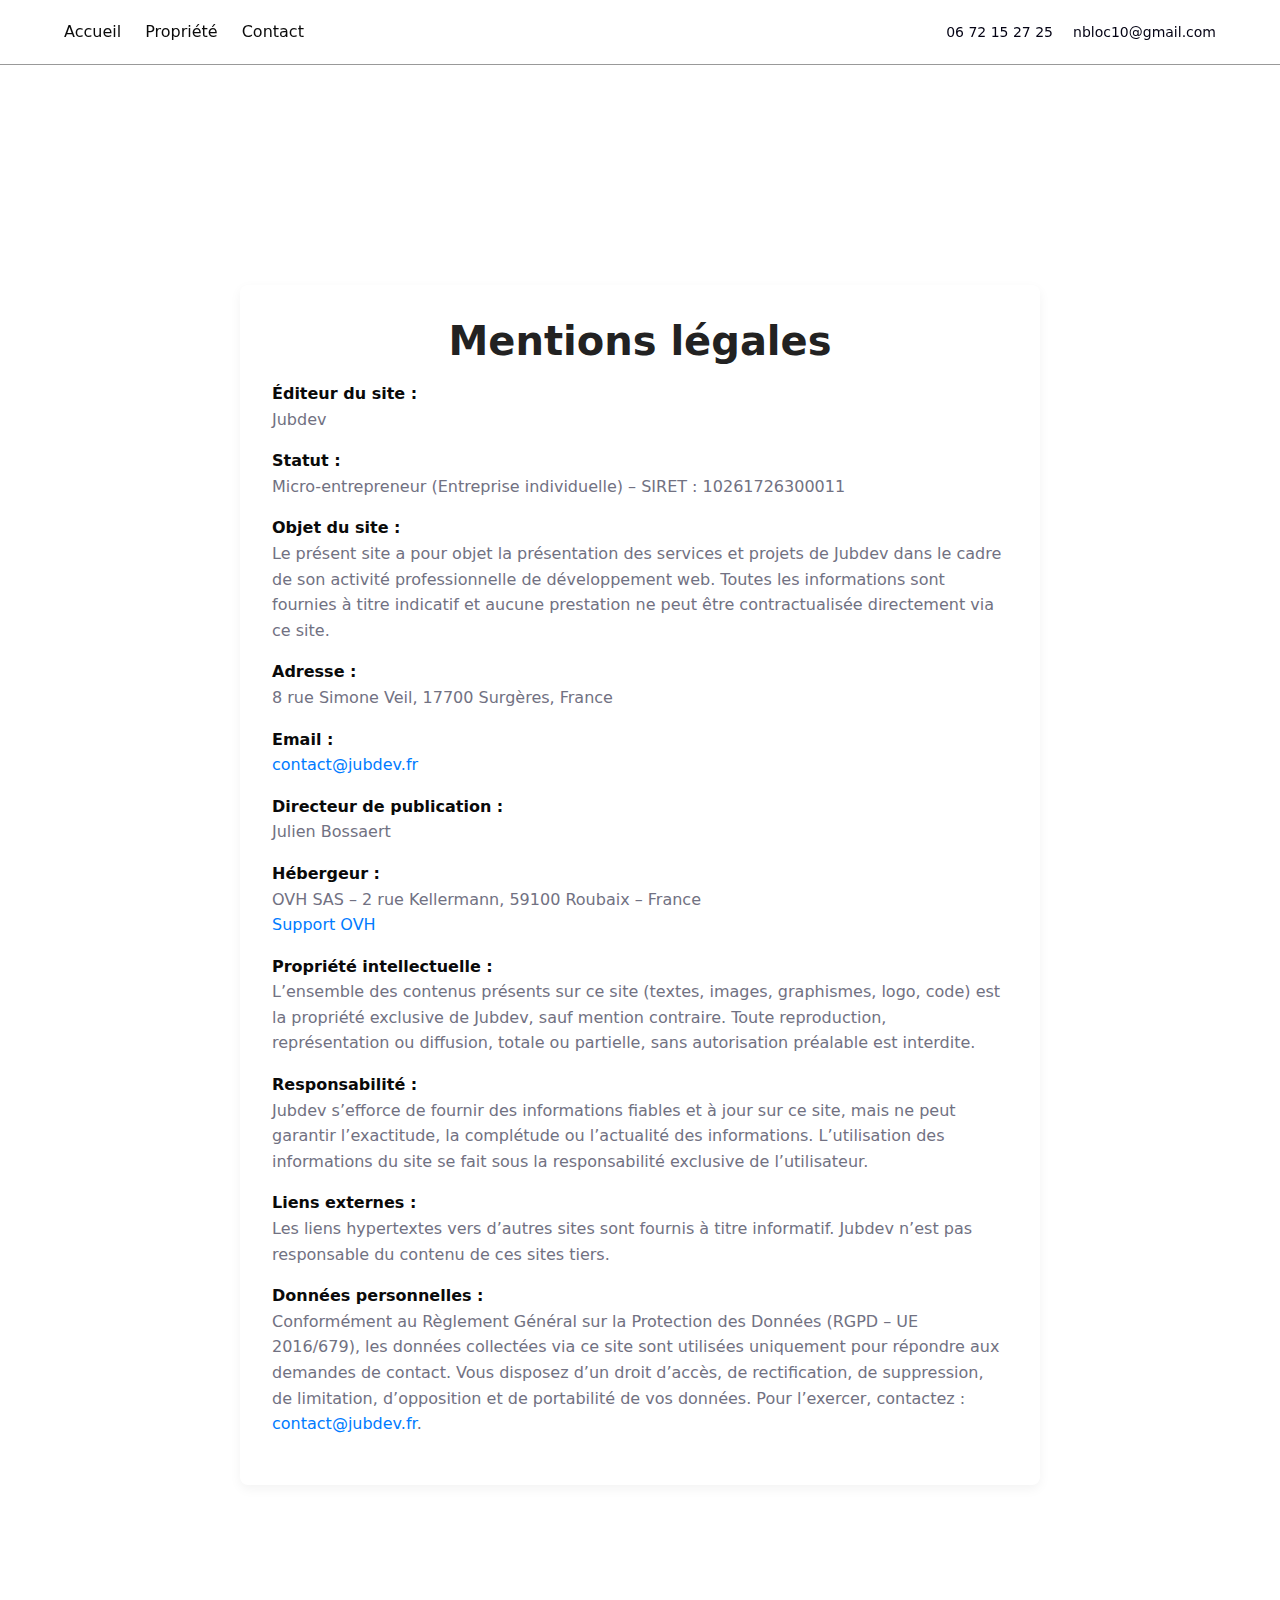
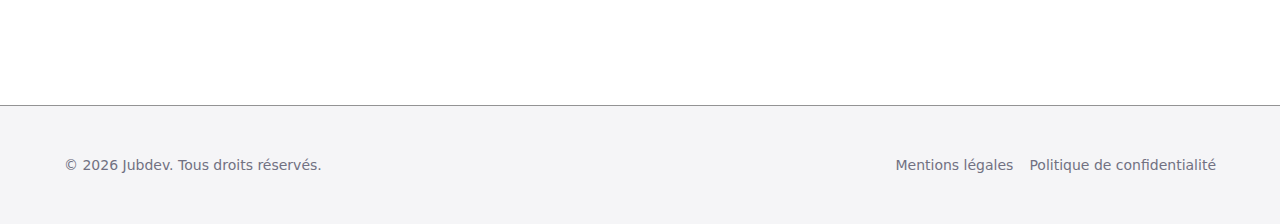
<file: mentionslegales.html>
<!DOCTYPE html>
<html lang="fr">
<head>
  <meta charset="UTF-8">
  <meta name="viewport" content="width=device-width, initial-scale=1.0">
  <title>Mentions légales</title>
  <link rel="stylesheet" href="style-legal.css">
    <link rel="stylesheet" href="style.css">
      <link rel="icon" type="image/png" href="/nbloc10.png" />
</head>
<body>
  <header class="header">
        <div class="container header-content">
            
            <nav class="nav">
                <a href="index.html#heroCarousel" class="nav-link">Accueil</a>
                <a href="index.html#propertyDetails" class="nav-link">Propriété</a>
                <a href="index.html#contact" class="nav-link">Contact</a>
            </nav>

            <div class="header-contact">
                <div class="contact-info">
                    <div class="contact-item">
                        <i data-lucide="phone"></i>
                        <span>06 72 15 27 25</span>
                    </div>
                    <div class="contact-item">
                        <i data-lucide="mail"></i>
                        <span>nbloc10@gmail.com</span>
                    </div>
                </div>
                <button class="btn btn-primary mobile-only" onclick="scrollToAccueil()">Accueil</button>
                <button class="btn btn-primary mobile-only" onclick="scrollToContact()">Nous contacter</button>
            </div>
        </div>
    </header>
<main class="legal">
    <h1>Mentions légales</h1>

    <strong>Éditeur du site :</strong>
    <p>Jubdev</p>

    <strong>Statut :</strong>
    <p>Micro-entrepreneur (Entreprise individuelle) – SIRET : 10261726300011</p>

    <strong>Objet du site :</strong>
    <p>
        Le présent site a pour objet la présentation des services et projets de Jubdev
        dans le cadre de son activité professionnelle de développement web.
        Toutes les informations sont fournies à titre indicatif et aucune prestation
        ne peut être contractualisée directement via ce site.
    </p>

    <strong>Adresse :</strong>
    <p>8 rue Simone Veil, 17700 Surgères, France</p>

    <strong>Email :</strong>
    <p><a href="mailto:contact@jubdev.fr">contact@jubdev.fr</a></p>

    <strong>Directeur de publication :</strong>
    <p>Julien Bossaert</p>

    <strong>Hébergeur :</strong>
    <p>
        OVH SAS – 2 rue Kellermann, 59100 Roubaix – France<br>
        <a href="https://www.ovhcloud.com/fr/support/" target="_blank">Support OVH</a>
    </p>

    <strong>Propriété intellectuelle :</strong>
    <p>
        L’ensemble des contenus présents sur ce site (textes, images, graphismes, logo, code)
        est la propriété exclusive de Jubdev, sauf mention contraire.
        Toute reproduction, représentation ou diffusion, totale ou partielle, sans autorisation préalable est interdite.
    </p>

    <strong>Responsabilité :</strong>
    <p>
        Jubdev s’efforce de fournir des informations fiables et à jour sur ce site,
        mais ne peut garantir l’exactitude, la complétude ou l’actualité des informations.
        L’utilisation des informations du site se fait sous la responsabilité exclusive de l’utilisateur.
    </p>

    <strong>Liens externes :</strong>
    <p>
        Les liens hypertextes vers d’autres sites sont fournis à titre informatif.
        Jubdev n’est pas responsable du contenu de ces sites tiers.
    </p>

    <strong>Données personnelles :</strong>
    <p>
        Conformément au Règlement Général sur la Protection des Données (RGPD – UE 2016/679),
        les données collectées via ce site sont utilisées uniquement pour répondre aux demandes de contact.
        Vous disposez d’un droit d’accès, de rectification, de suppression, de limitation, d’opposition et de portabilité
        de vos données. Pour l’exercer, contactez : <a href="mailto:contact@jubdev.fr">contact@jubdev.fr</a>.
    </p>
</main>
      <footer class="footer">
        <div class="container">

            <div class="footer-bottom">
                <span>&copy; 2026 Jubdev. Tous droits réservés.</span>
                <div class="footer-links">
                    <a href="../mentionslegales">Mentions légales</a>
                    <a href="../politiquedeconfidentialite">Politique de confidentialité</a>
                </div>
            </div>
        </div>
    </footer>
    <script>
function scrollToContact() {
    window.location.href = "index.html#contact";
}
function scrollToAccueil() {
    window.location.href = "index.html#contact";
}
</script>
</body>
</html>
</file>
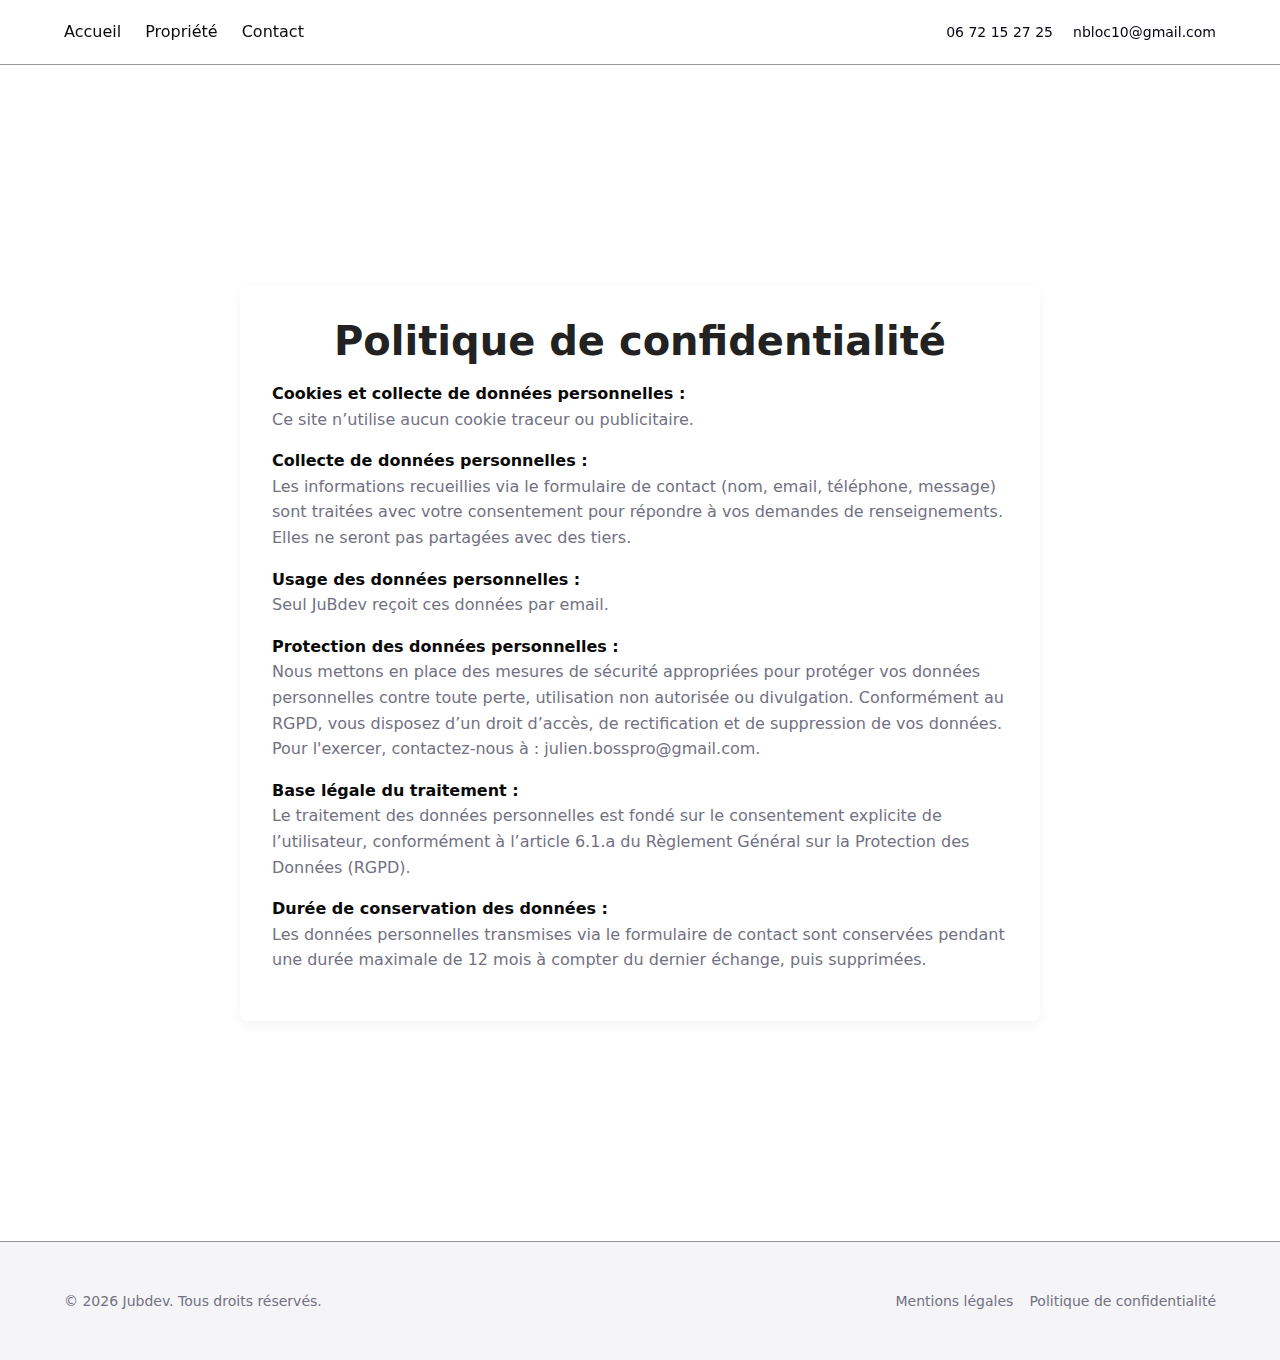
<file: politiquedeconfidentialite.html>
<!DOCTYPE html>
<html lang="fr">
<head>
  <meta charset="UTF-8">
  <meta name="viewport" content="width=device-width, initial-scale=1.0">
  <title>Politique de confidentialité</title>
  <link rel="stylesheet" href="style-legal.css">
  <link rel="stylesheet" href="style.css">
    <link rel="icon" type="image/png" href="/nbloc10.png" />
</head>
<body>
  <header class="header">
        <div class="container header-content">
            
            <nav class="nav">
                <a href="index.html#heroCarousel" class="nav-link">Accueil</a>
                <a href="index.html#propertyDetails" class="nav-link">Propriété</a>
                <a href="index.html#contact" class="nav-link">Contact</a>
            </nav>

            <div class="header-contact">
                <div class="contact-info">
                    <div class="contact-item">
                        <i data-lucide="phone"></i>
                        <span>06 72 15 27 25</span>
                    </div>
                    <div class="contact-item">
                        <i data-lucide="mail"></i>
                        <span>nbloc10@gmail.com</span>
                    </div>
                </div>
                <button class="btn btn-primary mobile-only" onclick="scrollToAccueil()">Accueil</button>
                <button class="btn btn-primary mobile-only" onclick="scrollToContact()">Nous contacter</button>
            </div>
        </div>
    </header>
  <main class="legal">
    <h1>Politique de confidentialité</h1>
    <strong>Cookies et collecte de données personnelles :</strong> <p>Ce site n’utilise aucun cookie traceur ou publicitaire.</p>
    <strong>Collecte de données personnelles :</strong> <p>Les informations recueillies via le formulaire de contact (nom, email, téléphone, message) sont traitées avec votre consentement pour répondre à vos demandes de renseignements. Elles ne seront pas partagées avec des tiers.</p>
    <strong>Usage des données personnelles :</strong> <p> Seul JuBdev reçoit ces données par email. </p>
    <strong>Protection des données personnelles :</strong> <p>Nous mettons en place des mesures de sécurité appropriées pour protéger vos données personnelles contre toute perte, utilisation non autorisée ou divulgation. Conformément au RGPD, vous disposez d’un droit d’accès, de rectification et de suppression de vos données. Pour l'exercer, contactez-nous à : julien.bosspro@gmail.com.</p>
    <strong>Base légale du traitement :</strong>
    <p>
    Le traitement des données personnelles est fondé sur le consentement explicite de l’utilisateur,
    conformément à l’article 6.1.a du Règlement Général sur la Protection des Données (RGPD).
    </p>

    <strong>Durée de conservation des données :</strong>
    <p>
    Les données personnelles transmises via le formulaire de contact sont conservées pendant une durée
    maximale de 12 mois à compter du dernier échange, puis supprimées.
    </p>
  </main>
      <footer class="footer">
        <div class="container">

            <div class="footer-bottom">
                <span>&copy; 2026 Jubdev. Tous droits réservés.</span>
                <div class="footer-links">
                    <a href="../mentionslegales">Mentions légales</a>
                    <a href="../politiquedeconfidentialite">Politique de confidentialité</a>
                </div>
            </div>
        </div>
    </footer>
    <script>
function scrollToContact() {
    window.location.href = "index.html#contact";
}
function scrollToAccueil() {
    window.location.href = "index.html#contact";
}
</script>
</body>
</html>
</file>
<file: style-legal.css>
/* Conteneur principal */
main.legal, main.privacy {
    max-width: 800px;
    margin: 220px auto;
    background-color: #fff;
    padding: 2rem;
    border-radius: 8px;
    box-shadow: 0 4px 12px rgba(0,0,0,0.05);
}

/* Titres */
h1 {
    font-size: 1.8rem;
    margin-bottom: 1rem;
    color: #222;
    text-align: center;
}

h2, h3 {
    margin-top: 1.5rem;
    margin-bottom: 0.5rem;
    color: #444;
}

/* Paragraphes */
p {
    margin-bottom: 1rem;
}

/* Liens */
a {
    color: #007BFF;
    text-decoration: none;
}

a:hover {
    text-decoration: underline;
}

/* Listes si besoin */
ul {
    padding-left: 1.5rem;
    margin-bottom: 1rem;
}

li {
    margin-bottom: 0.5rem;
}

/* Responsive */
@media (max-width: 600px) {
    body {
        font-size: 15px;
    }

    main.legal, main.privacy {
        padding: 1rem;
        margin: 200px auto;
    }

    h1 {
        font-size: 1.5rem;
    }
}
</file>
<file: style.css>
/* Reset and base styles */
* {
    margin: 0;
    padding: 0;
    box-sizing: border-box;
}

html {
  scroll-behavior: smooth;
}


:root {
    --primary: #030213;
    --primary-foreground: #ffffff;
    --secondary: #f5f5f6;
    --secondary-foreground: #030213;
    --muted: #ececf0;
    --muted-foreground: #717182;
    --accent: #e9ebef;
    --accent-foreground: #030213;
    --background: #ffffff;
    --foreground: #0a0a0a;
    --card: #ffffff;
    --card-foreground: #0a0a0a;
    --border: rgba(0, 0, 0, 0.4);
    --destructive: #d4183d;
    --destructive-foreground: #ffffff;
    --success: #16a34a;
    --success-foreground: #ffffff;
    --radius: 0.625rem;
    --font-family: system-ui, -apple-system, sans-serif;
}

body {
    font-family: var(--font-family);
    line-height: 1.6;
    color: var(--foreground);
    background-color: var(--background);
}

.container {
    max-width: 1200px;
    margin: 0 auto;
    padding: 0 1.5rem;
}

/* Typography */
h1 {
    font-size: 2.5rem;
    font-weight: 600;
    line-height: 1.2;
    margin-bottom: 1rem;
}

h2 {
    font-size: 2rem;
    font-weight: 600;
    line-height: 1.3;
    margin-bottom: 1rem;
}

h3 {
    font-size: 1.5rem;
    font-weight: 600;
    line-height: 1.4;
    margin-bottom: 0.75rem;
}

h4 {
    font-size: 1.25rem;
    font-weight: 600;
    line-height: 1.4;
    margin-bottom: 0.5rem;
}

p {
    margin-bottom: 1rem;
    color: var(--muted-foreground);
}

/* Buttons */
.btn {
    display: inline-flex;
    align-items: center;
    justify-content: center;
    gap: 0.5rem;
    padding: 0.5rem 1rem;
    border-radius: var(--radius);
    font-weight: 500;
    font-size: 0.875rem;
    text-decoration: none;
    cursor: pointer;
    border: none;
    transition: all 0.2s ease;
}

.btn-primary {
    background-color: var(--primary);
    color: var(--primary-foreground);
}

.btn-primary:hover {
    background-color: rgba(3, 2, 19, 0.9);
}

.btn-outline {
    background-color: transparent;
    color: var(--foreground);
    border: 1px solid var(--border);
}

.btn-outline:hover {
    background-color: var(--accent);
}

.btn-full {
    width: 100%;
}

/* Header */
.header {
    position: sticky;
    top: 0;
    z-index: 1000;
    background: rgba(255, 255, 255, 0.95);
    backdrop-filter: blur(10px);
    border-bottom: 1px solid var(--border);
}

.header-content {
    display: flex;
    align-items: center;
    justify-content: space-between;
    height: 4rem;
}

@media (max-width: 768px) {
    .header-content {
        justify-content: center;
    }
}

.logo {
    display: flex;
    align-items: center;
    gap: 0.5rem;
}

.logo-icon {
    width: 2rem;
    height: 2rem;
    background-color: var(--primary);
    color: var(--primary-foreground);
    border-radius: var(--radius);
    display: flex;
    align-items: center;
    justify-content: center;
    font-weight: 600;
    font-size: 0.875rem;
}

.logo-text {
    font-weight: 600;
    font-size: 1.125rem;
}

.nav {
    display: none;
    gap: 1.5rem;
}

.nav-link {
    text-decoration: none;
    color: var(--foreground);
    font-weight: 500;
    transition: color 0.2s ease;
}

.nav-link:hover {
    color: var(--primary);
}

.header-contact {
    display: flex;
    align-items: center;
    gap: 1rem;
}

.contact-info {
    display: none;
    gap: 1rem;
    font-size: 0.875rem;
    color: var(--accent-foreground);
}

.contact-item {
    display: flex;
    align-items: center;
    gap: 0.25rem;
}

@media (min-width: 769px) {
    .nav {
        display: flex;
    }
}

@media (min-width: 769px) {
    .contact-info {
        display: flex;
    }
}

/* Hero Carousel */
.hero-carousel {
    position: relative;
    width: 100%;
    height: 70vh;
    overflow: hidden;
}

.carousel-container {
    position: relative;
    width: 100%;
    height: 100%;
}

.carousel-track {
    display: flex;
    width: 100%;
    height: 100%;
    transition: transform 0.5s ease;
}

.carousel-slide {
    min-width: 100%;
    height: 100%;
    position: relative;
}

.carousel-slide img {
    width: 100%;
    height: 100%;
    object-fit: cover;
}

.carousel-overlay {
    position: absolute;
    inset: 0;
    background: rgba(0, 0, 0, 0.3);
}

.carousel-btn {
    position: absolute;
    top: 50%;
    transform: translateY(-50%);
    background: rgba(255, 255, 255, 0.9);
    border: none;
    border-radius: 50%;
    width: 3rem;
    height: 3rem;
    display: flex;
    align-items: center;
    justify-content: center;
    cursor: pointer;
    transition: all 0.2s ease;
    z-index: 10;
}

.carousel-btn:hover {
    background: white;
    transform: translateY(-50%) scale(1.1);
}

.carousel-prev {
    left: 1rem;
}

.carousel-next {
    right: 1rem;
}

.hero-content {
    position: absolute;
    inset: 0;
    display: flex;
    align-items: center;
    justify-content: center;
    z-index: 5;
}

.hero-text {
    text-align: center;
    color: white;
    max-width: 800px;
    padding: 0 2rem;
}

.hero-text h1 {
    font-size: 3rem;
    margin-bottom: 1rem;
    color: white;
}

.hero-text p {
    font-size: 1.125rem;
    margin-bottom: 2rem;
    color: rgba(255, 255, 255, 0.9);
}

.hero-badges {
    display: flex;
    flex-direction: column;
    gap: 1rem;
    align-items: center;
}

.hero-badge {
    padding: 0.75rem 1.5rem;
    background: rgba(255, 255, 255, 0.2);
    backdrop-filter: blur(10px);
    border-radius: var(--radius);
    border: 1px solid rgba(255, 255, 255, 0.3);
    color: white;
    font-weight: 500;
}

@media (min-width: 640px) {
    .hero-badges {
        flex-direction: row;
        justify-content: center;
    }
}

@media (min-width: 768px) {
    .hero-text h1 {
        font-size: 4rem;
    }
}

/* Property Details */
.property-details {
    padding: 4rem 0;
}

section {
  scroll-margin-top: 3rem; /* décale le scroll de 4rem depuis le haut */
}


.section-header {
    text-align: center;
    margin-bottom: 3rem;
    max-width: 800px;
    margin-left: auto;
    margin-right: auto;
}

.property-content {
    display: grid;
    gap: 3rem;
}

.features-grid {
    display: grid;
    grid-template-columns: repeat(auto-fit, minmax(200px, 1fr));
    gap: 1rem;
    margin-bottom: 2rem;
}

.feature-card {
    background: var(--card);
    border: 1px solid var(--border);
    border-radius: var(--radius);
    padding: 1rem;
    display: flex;
    align-items: center;
    gap: 0.75rem;
}

.feature-label {
    font-size: 0.875rem;
    color: var(--muted-foreground);
    margin-bottom: 0.25rem;
}

.feature-value {
    font-weight: 600;
    color: var(--foreground);
}

.property-location {
    display: flex;
    align-items: flex-start;
    gap: 0.75rem;
    color: var(--accent-foreground);
    margin-bottom: 2rem;
}

.property-location i {
    color: var(--primary);
    margin-top: 0.125rem;
}

.description-text {
    margin-bottom: 2rem;
}

.amenities {
    display: flex;
    flex-direction: column;
    gap: 0.5rem;
}

.amenity-badge {
    padding: 0.5rem 0.75rem;
    background: var(--secondary);
    color: var(--secondary-foreground);
    border-radius: var(--radius);
    font-size: 0.875rem;
    font-weight: 500;
}

@media (min-width: 768px) {
    .property-content {
        grid-template-columns: 1fr 1fr;
        align-items:center;
    }
}

/* Section Contact */
.contact-section {
  padding: 4rem 0;
  background: rgba(35, 35, 224, 0.3);
}

/* Contenu principal */
.contact-content {
  display: grid;
  grid-template-columns: 1fr;
  justify-content: center;
  gap: 2rem;
  border-top: 1px solid var(--border);
  border-bottom: 1px solid var(--border);
  padding: 2rem;
  background: var(--muted-foreground);
}

/* Carte */
.contact-card {
  background: var(--primary);
  border: 1px solid var(--border);
  border-radius: var(--radius);
  padding: 1.5rem;
  overflow: hidden;
}

/* En-tête */
.contact-card-header {
  margin-bottom: 1.5rem;
  text-align: left;
}

.contact-card-header h3 {
  margin-bottom: 0.5rem;
  color: var(--accent);
  font-size: 1.5rem;
  display: flex;
  justify-content: center;
}

.contact-card-header p {
  color: var(--muted-foreground);
  font-size: 0.875rem;
}

/* Détails */
.contact-details {
  display: flex;
  flex-direction: column;
  gap: 1rem;
}

/* Carte Google Maps */
.map-frame {
  width: 100%;
  height: 250px;
  border: 0;
  border-radius: var(--radius);
  display: block;
}

/* Tablette */
@media (min-width: 640px) {
  .map-frame {
    height: 350px;
  }
}

/* Desktop */
/* Desktop */
@media (min-width: 1024px) {
  .contact-content {
    display: grid;
    grid-template-columns: 1fr;
    justify-content: center;
    align-items: center;
  }

  .map-frame {
    height: 450px;
  }

  .contact-card {
    max-width: 800px; /* largeur maximale */
    margin: 0 auto;   /* centrage horizontal */
  }
}



.detail-label {
    font-weight: 600;
    margin-bottom: 0.25rem;
}

.detail-value {
    color: var(--muted-foreground);
    font-size: 0.875rem;
}

/* Form */
.form-card {
    background: var(--card);
    border: 1px solid var(--border);
    border-radius: var(--radius);
    padding: 1.5rem;
}

.form-header {
    margin-bottom: 1.5rem;
}

.form-header h3 {
    margin-bottom: 0.5rem;
}

.form-header p {
    color: var(--muted-foreground);
    font-size: 0.875rem;
}

.form-row {
    display: grid;
    grid-template-columns: 1fr;
    gap: 1rem;
    margin-bottom: 1rem;
}

.form-group {
    margin-bottom: 1rem;
}

.form-group label {
    display: block;
    font-weight: 600;
    margin-bottom: 0.5rem;
    font-size: 0.875rem;
}

.input-wrapper, .textarea-wrapper {
    position: relative;
}

.input-wrapper i, .textarea-wrapper i {
    position: absolute;
    left: 0.75rem;
    top: 0.75rem;
    color: var(--muted-foreground);
    width: 1rem;
    height: 1rem;
}

.input-wrapper input, .textarea-wrapper textarea {
    width: 100%;
    padding: 0.75rem 0.75rem 0.75rem 0.75rem;
    border: 1px solid var(--border);
    border-radius: var(--radius);
    background: var(--background);
    font-size: 0.875rem;
    transition: border-color 0.2s ease;
}

.input-wrapper input:focus, .textarea-wrapper textarea:focus {
    outline: none;
    border-color: var(--primary);
}

.textarea-wrapper textarea {
    resize: vertical;
    min-height: 100px;
}

.error-message {
    display: block;
    color: var(--destructive);
    font-size: 0.75rem;
    margin-top: 0.25rem;
    min-height: 1rem;
}

.form-disclaimer {
    text-align: center;
    font-size: 0.75rem;
    color: var(--muted-foreground);
    margin-top: 1rem;
}

@media (min-width: 640px) {
    .form-row {
        grid-template-columns: 1fr 1fr;
    }
}


/* Footer */
.footer {
    background: rgba(236, 236, 240, 0.5);
    border-top: 1px solid var(--border);
    padding: 3rem 0;
}

.footer-content {
    display: flex;
    justify-content: space-evenly;
    gap: 2rem;
    margin-bottom: 2rem;
}

.footer-section h4 {
    margin-bottom: 1rem;
    text-align: center;
}

.footer-contact {
    display: flex;
            flex-direction: column;
    justify-content: center;
    gap: 0.75rem;
}

.footer-contact-item {
    display: flex;
    align-items: center;
    gap: 0.5rem;
    font-size: 0.875rem;
    color: var(--muted-foreground);
}

.footer-contact-item i {
    width: 1rem;
    height: 1rem;
}

.footer-services {
    list-style: none;
    display: flex;
    flex-direction: column;
    gap: 0.5rem;
}

.footer-services li {
    font-size: 0.875rem;
    color: var(--muted-foreground);
}

.footer-separator {
    height: 1px;
    background: var(--border);
    margin: 2rem 0;
}

.footer-bottom {
    display: flex;
    flex-direction: column;
    gap: 1rem;
    align-items: center;
    font-size: 0.875rem;
    color: var(--muted-foreground);
}

.footer-links {
    display: flex;
    gap: 1rem;
}

.footer-links a {
    color: var(--muted-foreground);
    text-decoration: none;
    transition: color 0.2s ease;
}

.footer-links a:hover {
    color: var(--primary);
}

@media (min-width: 768px) {
    .footer-content {
        grid-template-columns: repeat(3, 1fr);
    }
    
    .footer-bottom {
        flex-direction: row;
        justify-content: space-between;
        align-items: center;
    }
}

/* Toast notifications */
#toast-container {
    position: fixed;
    top: 5rem;
    right: 1rem;
    z-index: 10000;
    display: flex;
    flex-direction: column;
    gap: 0.5rem;
}

.toast {
    background: var(--card);
    border: 1px solid var(--border);
    border-radius: var(--radius);
    padding: 1rem;
    box-shadow: 0 4px 12px rgba(0, 0, 0, 0.1);
    max-width: 350px;
    animation: slideIn 0.3s ease;
}

.toast.success {
    border-left: 4px solid var(--success);
}

.toast.error {
    border-left: 4px solid var(--destructive);
}

@keyframes slideIn {
    from {
        transform: translateX(100%);
        opacity: 0;
    }
    to {
        transform: translateX(0);
        opacity: 1;
    }
}

/* Loading state */
.btn:disabled {
    opacity: 0.6;
    cursor: not-allowed;
}

/* cookie-banner.css */
#cookie-banner {
  position: fixed;
  bottom: 0;
  width: 100%;
  background: #f2f2f2;
  color: #333;
  padding: 15px 20px;
  text-align: center;
  font-family: -apple-system, BlinkMacSystemFont, 'Segoe UI', Roboto, Helvetica, Arial, sans-serif;
  font-size: 14px;
  box-shadow: 0 -1px 8px rgba(0,0,0,0.15);
  z-index: 1000;

  /* Animation */
  opacity: 1;
  transform: translateY(0);
  transition: opacity 0.4s ease, transform 0.4s ease;
}

#cookie-banner.hide {
  opacity: 0;
  transform: translateY(100%);
  pointer-events: none; /* évite de cliquer dessus quand caché */
}

#cookie-banner button {
  margin-left: 10px;
  padding: 6px 14px;
  border-radius: 4px;
  cursor: pointer;
  font-size: 14px;
  font-family: inherit;
}

#cookie-banner #accept-cookies {
  border: none;
  background: #333;
  color: #fff;
}

#cookie-banner #reject-cookies {
  border: 1px solid #999;
  background: #fff;
  color: #333;
}

#cookie-banner a {
  margin-left: 12px;
  color: #666;
  text-decoration: underline;
  font-size: 14px;
}


/* Responsive improvements */
@media (max-width: 767px) {
    .hero-text h1 {
        font-size: 2rem;
    }
    
    h2 {
        font-size: 1.75rem;
    }
    
    .carousel-btn {
        width: 2.5rem;
        height: 2.5rem;
    }
    
    .hero-badge {
        padding: 0.5rem 1rem;
        font-size: 0.875rem;
    }

    
}


/* Par défaut, on cache les boutons */
.mobile-only {
    display: none;
}

/* Sur écrans mobiles / tablettes (max-width: 768px), on les affiche */
@media (max-width: 768px) {
    .mobile-only {
        display: inline-block; /* ou flex si tu veux un alignement horizontal/vertical */
    }
}
</file>
